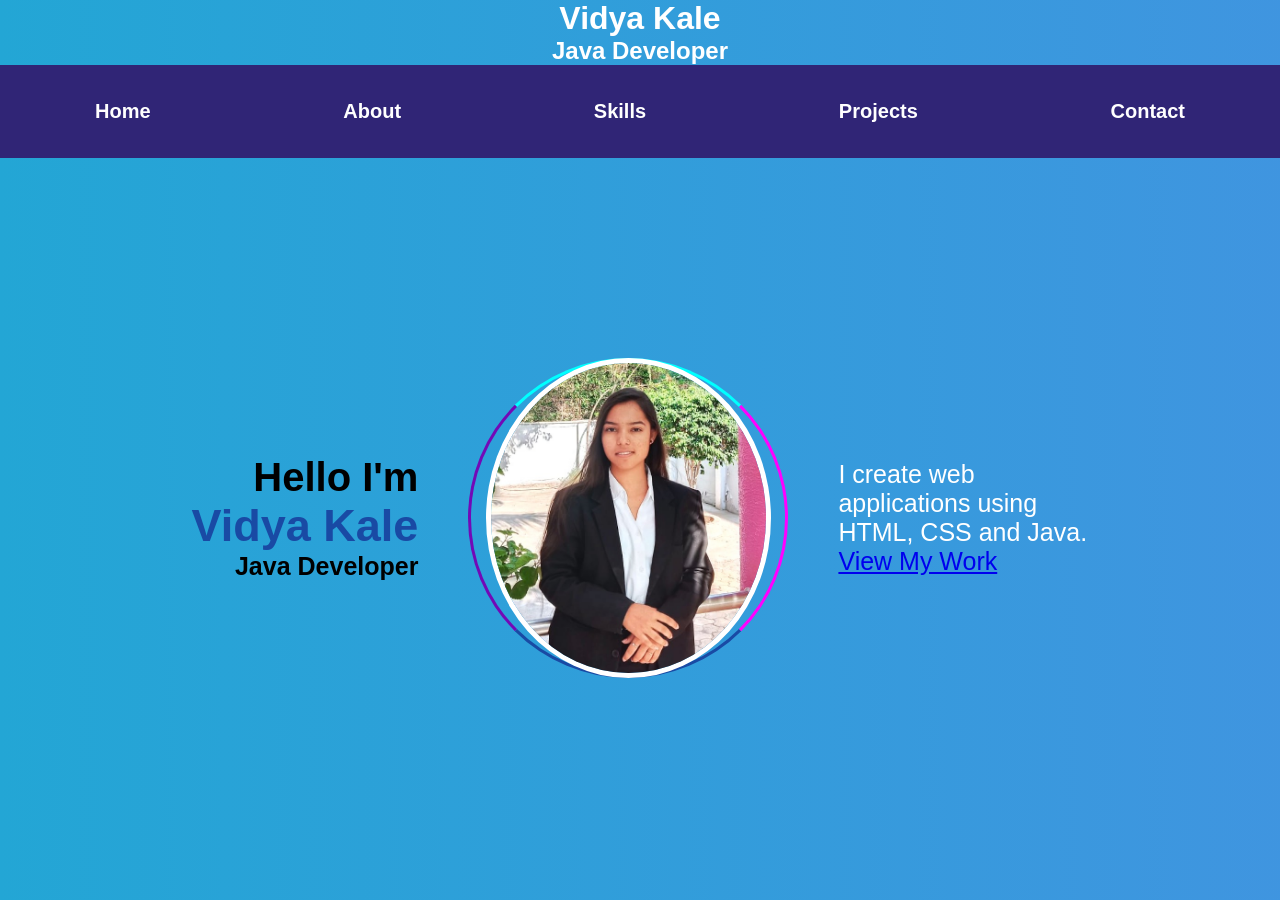
<file: index.html>
<!DOCTYPE html>
<html>
<head>

<title>Vidya Kale - Portfolio</title>

<link rel="stylesheet" href="style.css">

<link href="https://fonts.googleapis.com/css2?family=Roboto:wght@400;700&display=swap" rel="stylesheet">

</head>
<body>
<header>

<div class="container">

<h1>Vidya Kale</h1>
<h2 class="typing">Java Developer</h2>

<nav>
<a href="index.html">Home</a>
<a href="about.html">About</a>
<a href="skills.html">Skills</a>
<a href="projects.html">Projects</a>
<a href="contact.html">Contact</a>
</nav>

</div>

</header>



<section class="home">

<div class="left">

<h1>Hello I'm</h1>
<h2>Vidya Kale</h2>
<h3 class="typing">Java Developer</h3>

</div>

<div class="center">

<div class="profile-container">

<div class="ring"></div>

<img src="profile (2).jpeg" class="profile-photo" alt="Vidya Kale">

<span class="particle p1"></span>
<span class="particle p2"></span>
<span class="particle p3"></span>
<span class="partical p4"></span>

</div>
</div>

</div>
<div class="right">

<p>I create web applications using HTML, CSS and Java.</p>

<a href="projects.html" class="btn">View My Work</a>

</div>

</section>

<script src="script.js"></script>

</body>
</html>
</file>
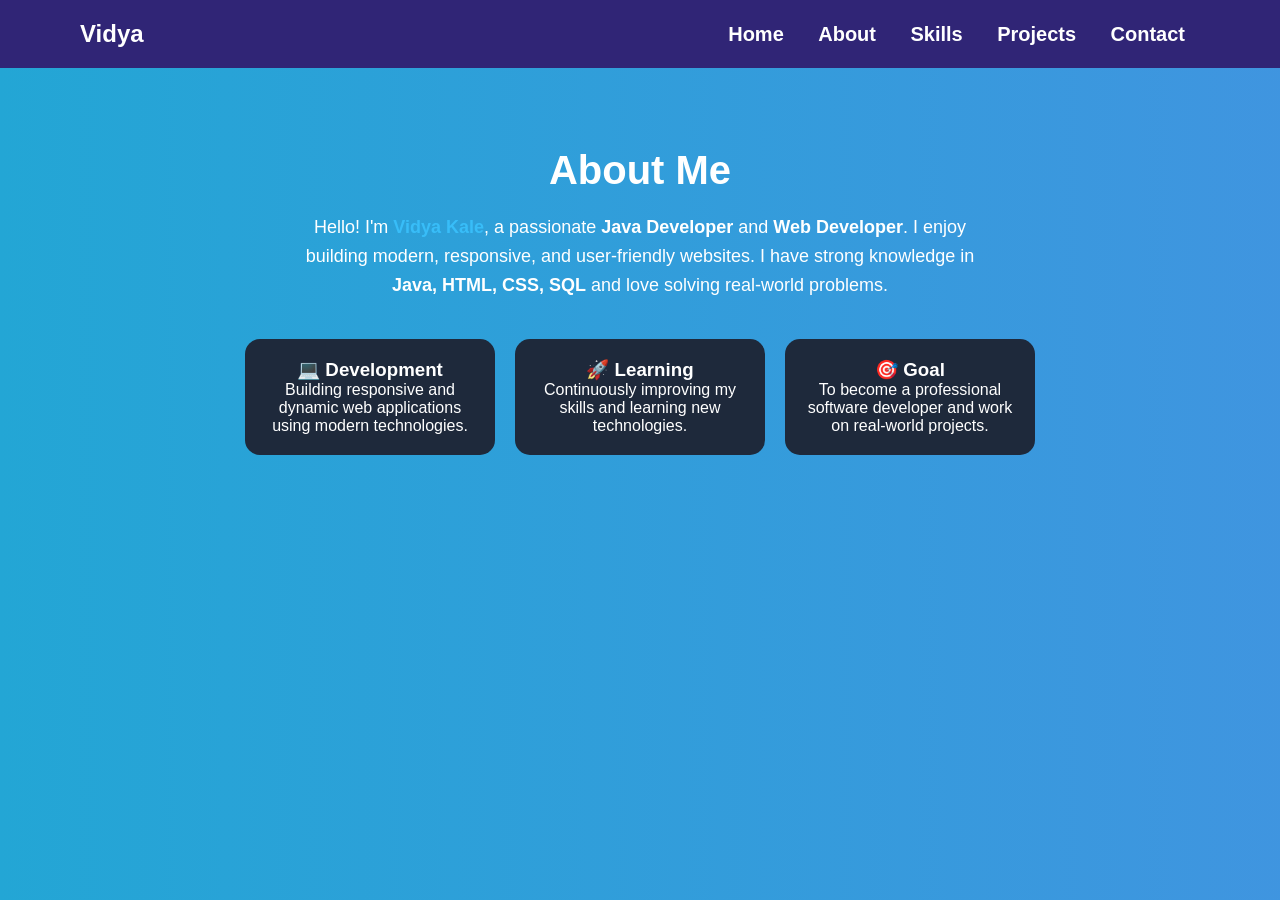
<file: about.html>
<!DOCTYPE html>

<html>
<head>
<title>About Me</title>
<link rel="stylesheet" href="style.css">
</head>
<style>
.about{
padding:80px 20px;
text-align:center;
animation:fadeUp 1s;
}

.about h1{
font-size:40px;
margin-bottom:20px;
}

.about-text{
max-width:700px;
margin:auto;
font-size:18px;
line-height:1.6;
}

.about span{
color:#38bdf8;
font-weight:bold;
}



.about-cards{
display:flex;
justify-content:center;
gap:20px;
margin-top:40px;
flex-wrap:wrap;
}

.about-card{
width:250px;
padding:20px;
background:#1e293b;
color:white;
border-radius:15px;
transition:0.4s;
}

.about-card:hover{
transform:translateY(-10px) scale(1.05);
box-shadow:0 15px 30px rgba(0,0,0,0.4);
}
</style>
<body>

<nav class="navbar">
<h2>Vidya</h2>

<div>
<a href="index.html">Home</a>
<a href="about.html">About</a>
<a href="skills.html">Skills</a>
<a href="projects.html">Projects</a>
<a href="contact.html">Contact</a>
</div>
</nav>

<section class="about">

<h1>About Me</h1>

<p class="about-text">
Hello! I'm <span>Vidya Kale</span>, a passionate <b>Java Developer</b> and 
<b>Web Developer</b>. I enjoy building modern, responsive, and user-friendly websites.
I have strong knowledge in <b>Java, HTML, CSS, SQL</b> and love solving real-world problems.
</p>

<div class="about-cards">

<div class="about-card">
<h3>💻 Development</h3>
<p>Building responsive and dynamic web applications using modern technologies.</p>
</div>

<div class="about-card">
<h3>🚀 Learning</h3>
<p>Continuously improving my skills and learning new technologies.</p>
</div>

<div class="about-card">
<h3>🎯 Goal</h3>
<p>To become a professional software developer and work on real-world projects.</p>
</div>

</div>

</section>

</body>
</html>
</file>
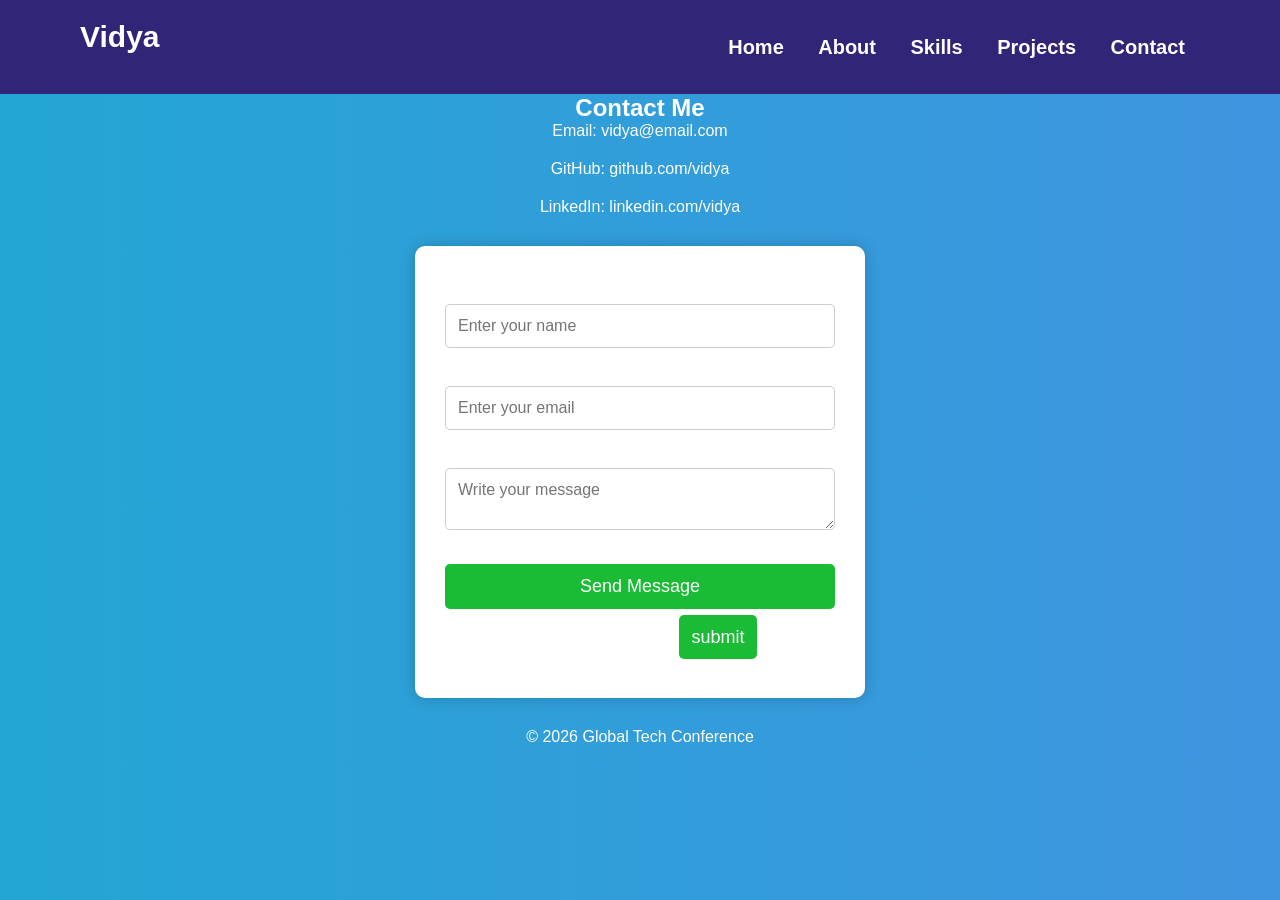
<file: contact.html>
<!DOCTYPE html>
<html>
<head>
<title>Contact</title>
<link rel="stylesheet" href="style.css">
</head>
<body>

<nav class="navbar">
<h2 class="logo">Vidya</h2>

<div>
<a href="index.html">Home</a>
<a href="about.html">About</a>
<a href="skills.html">Skills</a>
<a href="projects.html">Projects</a>
<a href="contact.html">Contact</a>
</div>
</nav>

<section class="page">

<h1>Contact Me</h1>

<p>Email: vidya@email.com</p>
<p>GitHub: github.com/vidya</p>
<p>LinkedIn: linkedin.com/vidya</p>

</section>

</body>
</html>
<!DOCTYPE html>
<html>
<head>
<title>Conference Contact</title>
<link rel="stylesheet" href="style.css">
</head>
<style>
    /* CONTACT PAGE STYLING */

.container{
padding:60px;
text-align:center;
}

/* Form Box */
form{
max-width:450px;
margin:30px auto;
background:white;
padding:30px;
border-radius:10px;
box-shadow:0 0 15px rgba(0,0,0,0.2);
animation:fade 1s ease-in;
}

/* Input Fields */
input, textarea{
width:100%;
padding:12px;
margin:10px 0;
border:1px solid #ccc;
border-radius:5px;
font-size:16px;
outline:none;
transition:0.3s;
}

/* Focus Effect */
input:focus, textarea:focus{
border-color:#ff9800;
box-shadow:0 0 5px rgba(255,152,0,0.5);
}

/* Button */
button{
width:100%;
padding:12px;
background:#19bc34;
border:none;
color:white;
font-size:18px;
border-radius:5px;
cursor:pointer;
transition:0.3s;

}
.submit{
    margin-left: 40%;
padding:12px;
background:#19bc34;
border:none;
color:white;
font-size:18px;
border-radius:5px;
cursor:pointer;
text-decoration: none;
transition:0.3s;


}
.submit:hover{
    background:#e68900;
}
/* Button Hover */
button:hover{
background:#e68900;
}

/* Success Message */
#msg{
margin-top:20px;
font-size:18px;
color:green;
}

/* Heading */
h2,p,h3{
margin-bottom:20px;
text-align: center;
}

/* Optional Contact Info Cards */
.contact-info{
display:flex;
justify-content:center;
flex-wrap:wrap;
gap:20px;
margin-top:40px;
}

.info-box{
background:white;
padding:20px;
width:200px;
box-shadow:0 0 10px rgba(0,0,0,0.2);
border-radius:8px;
}

.info-box h3{
color:#ff9800;
margin-bottom:10px;
}

/* Animation */
@keyframes fade{
from{opacity:0; transform:translateY(20px);}
to{opacity:1; transform:translateY(0);}
}
</style>
<body>
<div class="form">
<form>

<label>Name</label>
<input type="text" placeholder="Enter your name" required>

<label>Email</label>
<input type="email" placeholder="Enter your email" required>


<label>Message</label>
<textarea placeholder="Write your message"></textarea>

<button type="submit">Send Message</button>
<br><br>
    

<a href="thankYou.html" class="submit">submit</a>

<p id="msg"></p>
</form>

</div>

</div>

</section>

<footer>
<p>© 2026 Global Tech Conference</p>
</footer>

</body>
</html>
</file>
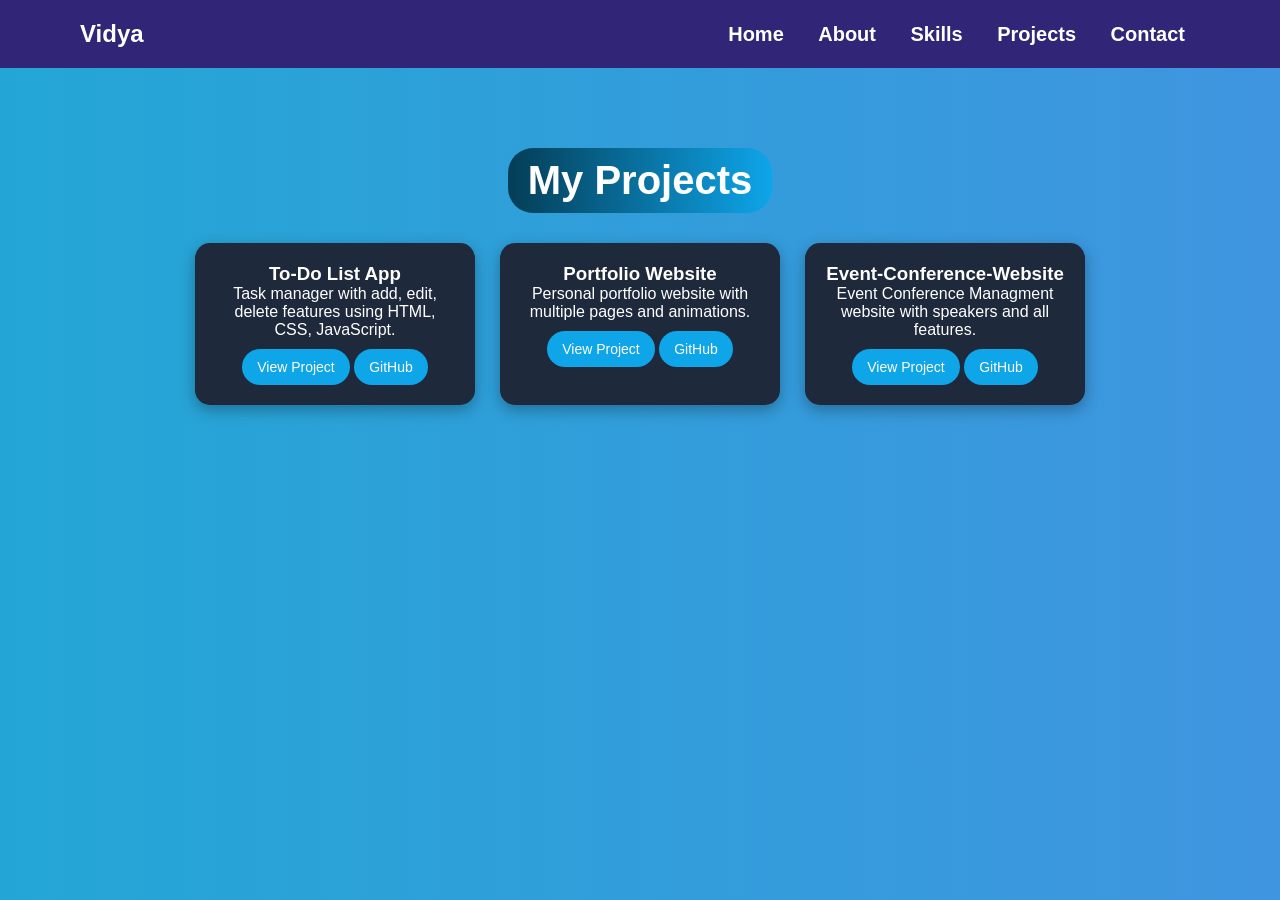
<file: Projects.html>
<!DOCTYPE html>

<html>
<head>
<title>Projects</title>
<link rel="stylesheet" href="style.css">

<style>


.projects{
padding:80px 20px;
text-align:center;
}

.projects h1{
font-size:40px;
margin-bottom:30px;
background:linear-gradient(90deg,#043d56,#0ea5e9);
color:white;
display:inline-block;
padding:10px 20px;
border-radius:25px;
}



.project-container{
display:flex;
justify-content:center;
gap:25px;
flex-wrap:wrap;
}

.project-card{
width:280px;
background:#1e293b;
color:white;
border-radius:15px;
padding:20px;
transition:0.4s;
box-shadow:0 5px 15px rgba(0,0,0,0.3);
}

.project-card:hover{
transform:translateY(-10px) scale(1.05);
box-shadow:0 15px 30px rgba(0,0,0,0.5);
}



.project-card a{
display:inline-block;
margin-top:10px;
padding:10px 15px;
background:#0ea5e9;
color:white;
border-radius:20px;
text-decoration:none;
font-size:14px;
transition:0.3s;
}

.project-card a:hover{
background:#0284c7;
}

</style>

</head>

<body>



<nav class="navbar">
<h2>Vidya</h2>

<div>
<a href="index.html">Home</a>
<a href="about.html">About</a>
<a href="skills.html">Skills</a>
<a href="projects.html">Projects</a>
<a href="contact.html">Contact</a>
</div>
</nav>



<section class="projects">

<h1>My Projects</h1>

<div class="project-container">



<div class="project-card">
<h3>To-Do List App</h3>
<p>Task manager with add, edit, delete features using HTML, CSS, JavaScript.</p>
<a href="#c:\Users\Vidya\OneDrive\Desktop\My ToDo App">View Project</a>
<a href="#https://github.com/vidyakale2030/To-Do-ListApp">GitHub</a>
</div>



<div class="project-card">
<h3>Portfolio Website</h3>
<p>Personal portfolio website with multiple pages and animations.</p>
<a href="#f:\My--PortFolio">View Project</a>
<a href="#https://github.com/vidyakale2030/My-PortFolio-web">GitHub</a>
</div>



<div class="project-card">
<h3>Event-Conference-Website</h3>
<p>Event Conference Managment website with speakers and all features.</p>
<a href="#f:\Event--conferense--webpage">View Project</a>
<a href="#">GitHub</a>
</div>

</div>

</section>

</body>
</html>
</file>
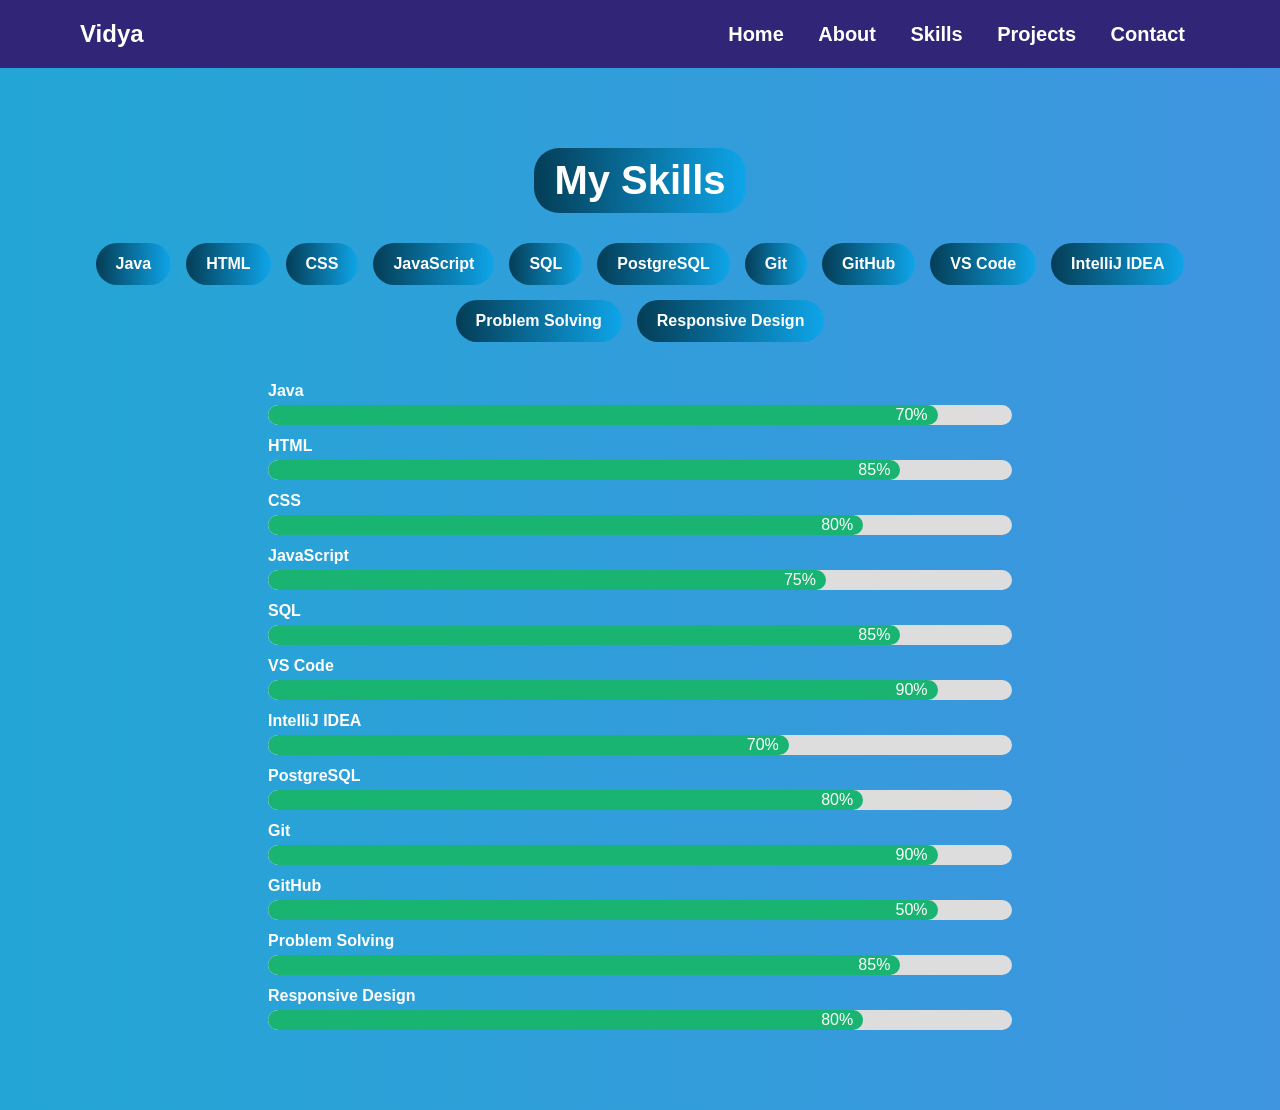
<file: skills.html>
<!DOCTYPE html>

<html>
<head>
<title>Skills</title>
<link rel="stylesheet" href="style.css">

<style>

/* skills page */

.skills{
padding:80px 20px;
text-align:center;
}

.skills h1{
font-size:40px;
margin-bottom:30px;
border-radius:25px;
background:linear-gradient(90deg,#043d56,#0ea5e9);
color:white;
padding:10px 20px;
display:inline-block;
}

/* skill cards */

.skills-container{
display:flex;
flex-wrap:wrap;
justify-content:center;
gap:15px;
margin-bottom:40px;
}

.skill-card{
padding:12px 20px;
background:linear-gradient(90deg,#043d56,#0ea5e9);
color:white;
border-radius:25px;
font-weight:bold;
transition:0.3s;
}

.skill-card:hover{
transform:scale(1.1);
background:#124762;
}

/* skill bars */

.skill-bar{
width:60%;
margin:auto;
text-align:left;
}

.skill-bar p{
margin:12px 0 5px;
font-weight:bold;
}

/* bar background */

.bar{
width:100%;
background:#ddd;
border-radius:20px;
overflow:hidden;
}

/* progress bar */

.progress{
height:20px;
background:#19b471;
color:white;
display:flex;
align-items:center;
justify-content:flex-end; /* THIS moves % to right */
padding-right:10px;
border-radius:20px;
animation:fill 2s ease-in-out;
}

/* skill levels */

.java{width:90%;}
.html{width:85%;}
.css{width:80%;}
.js{width:75%;}
.sql{width:85%;}
.vscode{width:90%;}
.intellij{width:70%;}
.postgresql{width:80%;}
.git{width:90%;}
.github{width:90%;}
.problem{width:85%;}
.responsive{width:80%;}

/* animation */

@keyframes fill{
from{width:0;}
}

</style>

</head>

<body>

<nav class="navbar">
<h2>Vidya</h2>

<div>
<a href="index.html">Home</a>
<a href="about.html">About</a>
<a href="skills.html">Skills</a>
<a href="Projects.html">Projects</a>
<a href="contact.html">Contact</a>
</div>
</nav>

<section class="skills">

<h1>My Skills</h1>

<!-- Skill Cards -->

<div class="skills-container">
<div class="skill-card">Java</div>
<div class="skill-card">HTML</div>
<div class="skill-card">CSS</div>
<div class="skill-card">JavaScript</div>
<div class="skill-card">SQL</div>
<div class="skill-card">PostgreSQL</div>
<div class="skill-card">Git</div>
<div class="skill-card">GitHub</div>
<div class="skill-card">VS Code</div>
<div class="skill-card">IntelliJ IDEA</div>
<div class="skill-card">Problem Solving</div>
<div class="skill-card">Responsive Design</div>
</div>

<!-- Skill Bars -->

<div class="skill-bar">

<p>Java</p>
<div class="bar"><div class="progress java">70%</div></div>

<p>HTML</p>
<div class="bar"><div class="progress html">85%</div></div>

<p>CSS</p>
<div class="bar"><div class="progress css">80%</div></div>

<p>JavaScript</p>
<div class="bar"><div class="progress js">75%</div></div>

<p>SQL</p>
<div class="bar"><div class="progress sql">85%</div></div>

<p>VS Code</p>
<div class="bar"><div class="progress vscode">90%</div></div>

<p>IntelliJ IDEA</p>
<div class="bar"><div class="progress intellij">70%</div></div>

<p>PostgreSQL</p>
<div class="bar"><div class="progress postgresql">80%</div></div>

<p>Git</p>
<div class="bar"><div class="progress git">90%</div></div>

<p>GitHub</p>
<div class="bar"><div class="progress github">50%</div></div>

<p>Problem Solving</p>
<div class="bar"><div class="progress problem">85%</div></div>

<p>Responsive Design</p>
<div class="bar"><div class="progress responsive">80%</div></div>

</div>

</section>

</body>
</html>
</file>
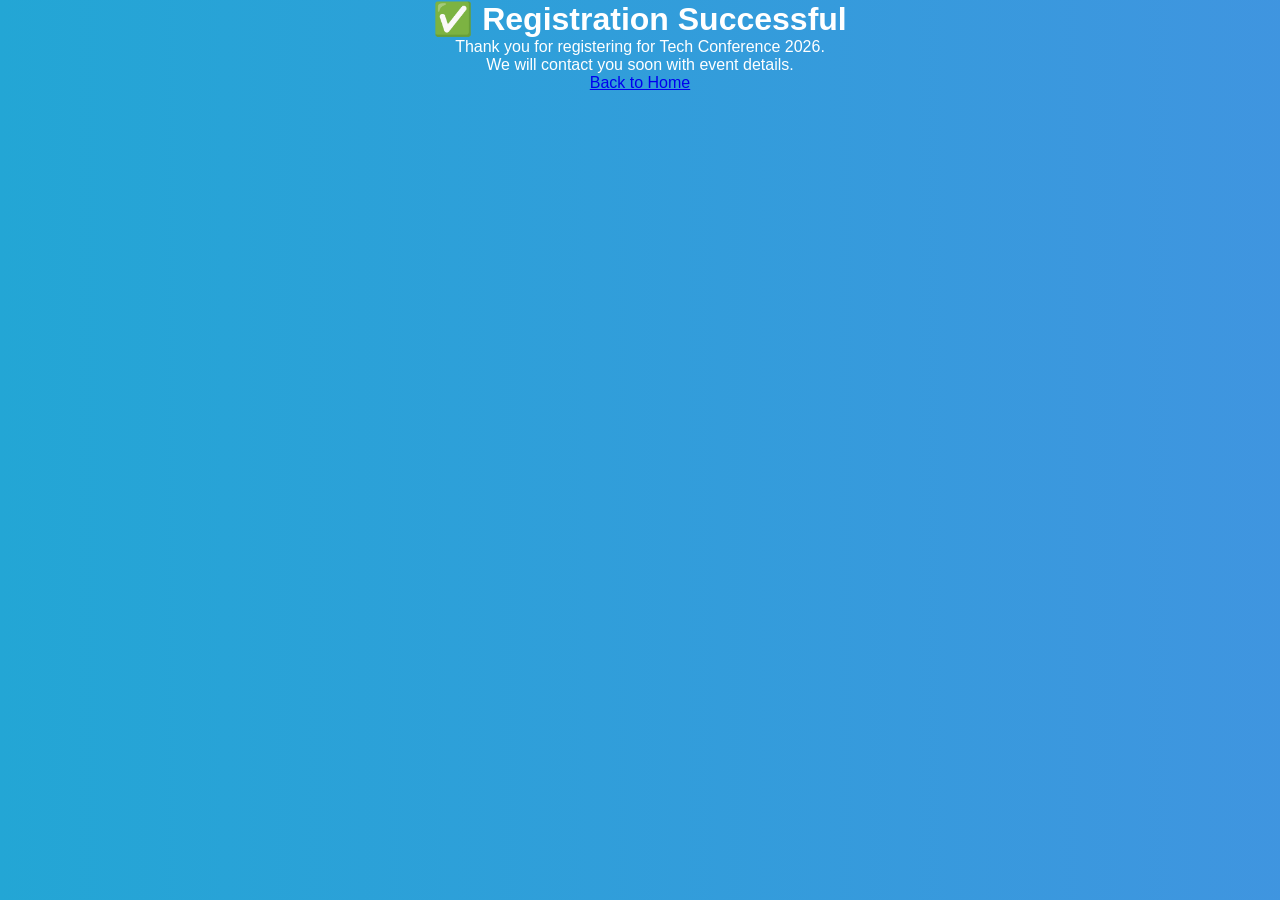
<file: thankYou.html>
<!DOCTYPE html>
<html>
<head>
<title>Registration Successful</title>
<link rel="stylesheet" href="style.css">
</head>

<body>

<div class="container">

<h1>✅ Registration Successful</h1>

<p>Thank you for registering for Tech Conference 2026.</p>
<p>We will contact you soon with event details.</p>

<a href="index.html" class="btn">Back to Home</a>

</div>

</body>
</html>
</file>
<file: style.css>
body{
font-family:Arial;
margin:0;
text-align:center;
text-shadow: #100c13;
background:#0b0606;
}

nav{
background:#302576;
padding:15px;
}

nav a{
color:white;
margin:15px;
text-decoration:none;
font-weight:bold;
font-size: 20px;
}

.hero{
padding:80px;

}




*{
margin:0;
padding:0;
box-sizing:border-box;
font-family:Arial;
}

/* Home Layout */

.home{
display:grid;
grid-template-columns:1fr 1fr 1fr;
align-items:center;
height:80vh;
text-align:center;
}


.center{
display:flex;
justify-content:center;
align-items:center;
}

.profile-container{
position:relative;
width:260px;
height:260px;
display:flex;
justify-content:center;
align-items:center;
}



.profile-photo{
width:230px;
height:230px;
border-radius:50%;
object-fit:cover;
border:5px solid white;
animation:float 4s ease-in-out infinite;
z-index:2;
}


@keyframes float{
0%{transform:translateY(0);}
50%{transform:translateY(-15px);}
100%{transform:translateY(0);}
}



.ring{
position:absolute;
width:320px;
height:320px;
border-radius:50%;
border:3px solid transparent;
border-top:3px solid #00ffff;
border-right:3px solid #ff00ff;
border-left:3px solid #7209b7 ;
border-bottom: 3px solid #194aa4;
animation:spin 4s linear infinite;
}


@keyframes spin{
0%{transform:rotate(0deg);}
100%{transform:rotate(360deg);}
}


.particle{
position:absolute;
width:12px;
height:12px;
background:#00ffff;
border-radius:50%;
animation:orbit 6s linear infinite;
}

.p1{top:0; left:50%;}
.p2{bottom:0; left:30%; animation-duration:8s;}
.p3{right:0; top:40%; animation-duration:10s;}
.p4{left:0; top:60%; animation-duration:12s;}


@keyframes orbit{
0%{transform:rotate(0deg) translateX(120px) rotate(0deg);}
100%{transform:rotate(360deg) translateX(120px) rotate(-360deg);}
}

.profile-photo{
width:320px;
height:320px;
border-radius:50%;
object-fit:cover;
border:5px solid white;
animation:pulseGlow 3s infinite;
}



@keyframes pulseGlow{

0%{
box-shadow:0 0 10px #00b4d8;
transform:scale(1);
}

50%{
box-shadow:0 0 40px #00b4d8, 0 0 60px #7209b7;
transform:scale(1.05);
}

100%{
box-shadow:0 0 10px #00b4d8;
transform:scale(1);
}

}


.profile-photo:hover{
transform:scale(1.1);
box-shadow:0 0 40px #00b4d8;
}



@keyframes float{
0%{transform:translateY(0);}
50%{transform:translateY(-15px);}
100%{transform:translateY(0);}
}



@keyframes rotate{
0%{transform:rotate(0deg);}
100%{transform:rotate(360deg);}
}



.circle{
width:300px;
height:300px;
background:linear-gradient(45deg,#00ffff,#ff00ff);
border-radius:50%;
position:absolute;
filter:blur(40px);
z-index:-1;
}
body{
background:linear-gradient(135deg,#141e30,#243b55);
color:white;
height:100vh;
}



nav{
display:flex;
justify-content:space-between;
padding:20px 80px;
}

nav ul{
display:flex;
list-style:none;
gap:30px;
}

nav ul li a{
color:white;
text-decoration:none;
}




@keyframes rotate{
0%{transform:rotate(0deg);}
100%{transform:rotate(360deg);}
}


.skill{
display:inline-block;
background:#caf0f8;
padding:10px 20px;
margin:10px;
border-radius:20px;
}

.card{
width:250px;
margin:auto;
margin-top:20px;
padding:20px;
background:white;
border-radius:10px;
box-shadow:0 5px 10px rgba(0,0,0,0.2);
}
*{
margin:0;
padding:0;
box-sizing:border-box;
font-family:Arial;
}



body{
height:100vh;
background:linear-gradient(270deg,#ff6ec4,#7873f5,#23a6d5);
background-size:600% 600%;
animation:bgMove 10s infinite alternate;
color:white;
}

@keyframes bgMove{
0%{background-position:0% 50%;}
100%{background-position:100% 50%;}
}



nav{
display:flex;
justify-content:space-between;
align-items:center;
padding:20px 80px;
}

.logo{
font-size:30px;
font-weight:bold;
}

nav ul{
display:flex;
list-style:none;
gap:30px;
}

nav ul li a{
text-decoration:none;
color:white;
font-size:18px;
}

nav ul li a:hover{
color:yellow;
}


.home{
display:flex;
justify-content:space-around;
align-items:center;
height:80vh;
padding:40px;
}

.left{
text-align:right;
}

.right{
text-align:left;
}

.center{
display:flex;
justify-content:center;
align-items:center;
}


.content{
background:rgba(255,255,255,0.1);
padding:40px;
border-radius:20px;
backdrop-filter:blur(10px);
}

.content h1{
font-size:40px;
color:#100c13;
}

.content span{
color:yellow;
}

.content h3{
margin-top:10px;
font-size:28px;
}

.content p{
margin-top:15px;
font-size:18px;
}



.buttons{
margin-top:20px;
}

.btn1,.btn2{
padding:10px 25px;
border:none;
border-radius:25px;
margin-right:10px;
font-size:16px;
cursor:pointer;
}

.btn1{
background:yellow;
color:black;
}

.btn2{
background:white;
color:black;
}

.home{
display:flex;
align-items:center;
justify-content:center;
height:80vh;
gap:80px;
}



.left h1{
font-size:40px;
color: #000;
}

.left h2{
font-size:45px;
color:#194aa4;
}

.left h3{
font-size:25px;
color: #000;
}

.right{
max-width:250px;
font-size: 25px;
}

button{
margin-top:20px;
padding:10px 25px;
border:none;
border-radius:25px;
background:#00ffff;
cursor:pointer;
}
</file>
